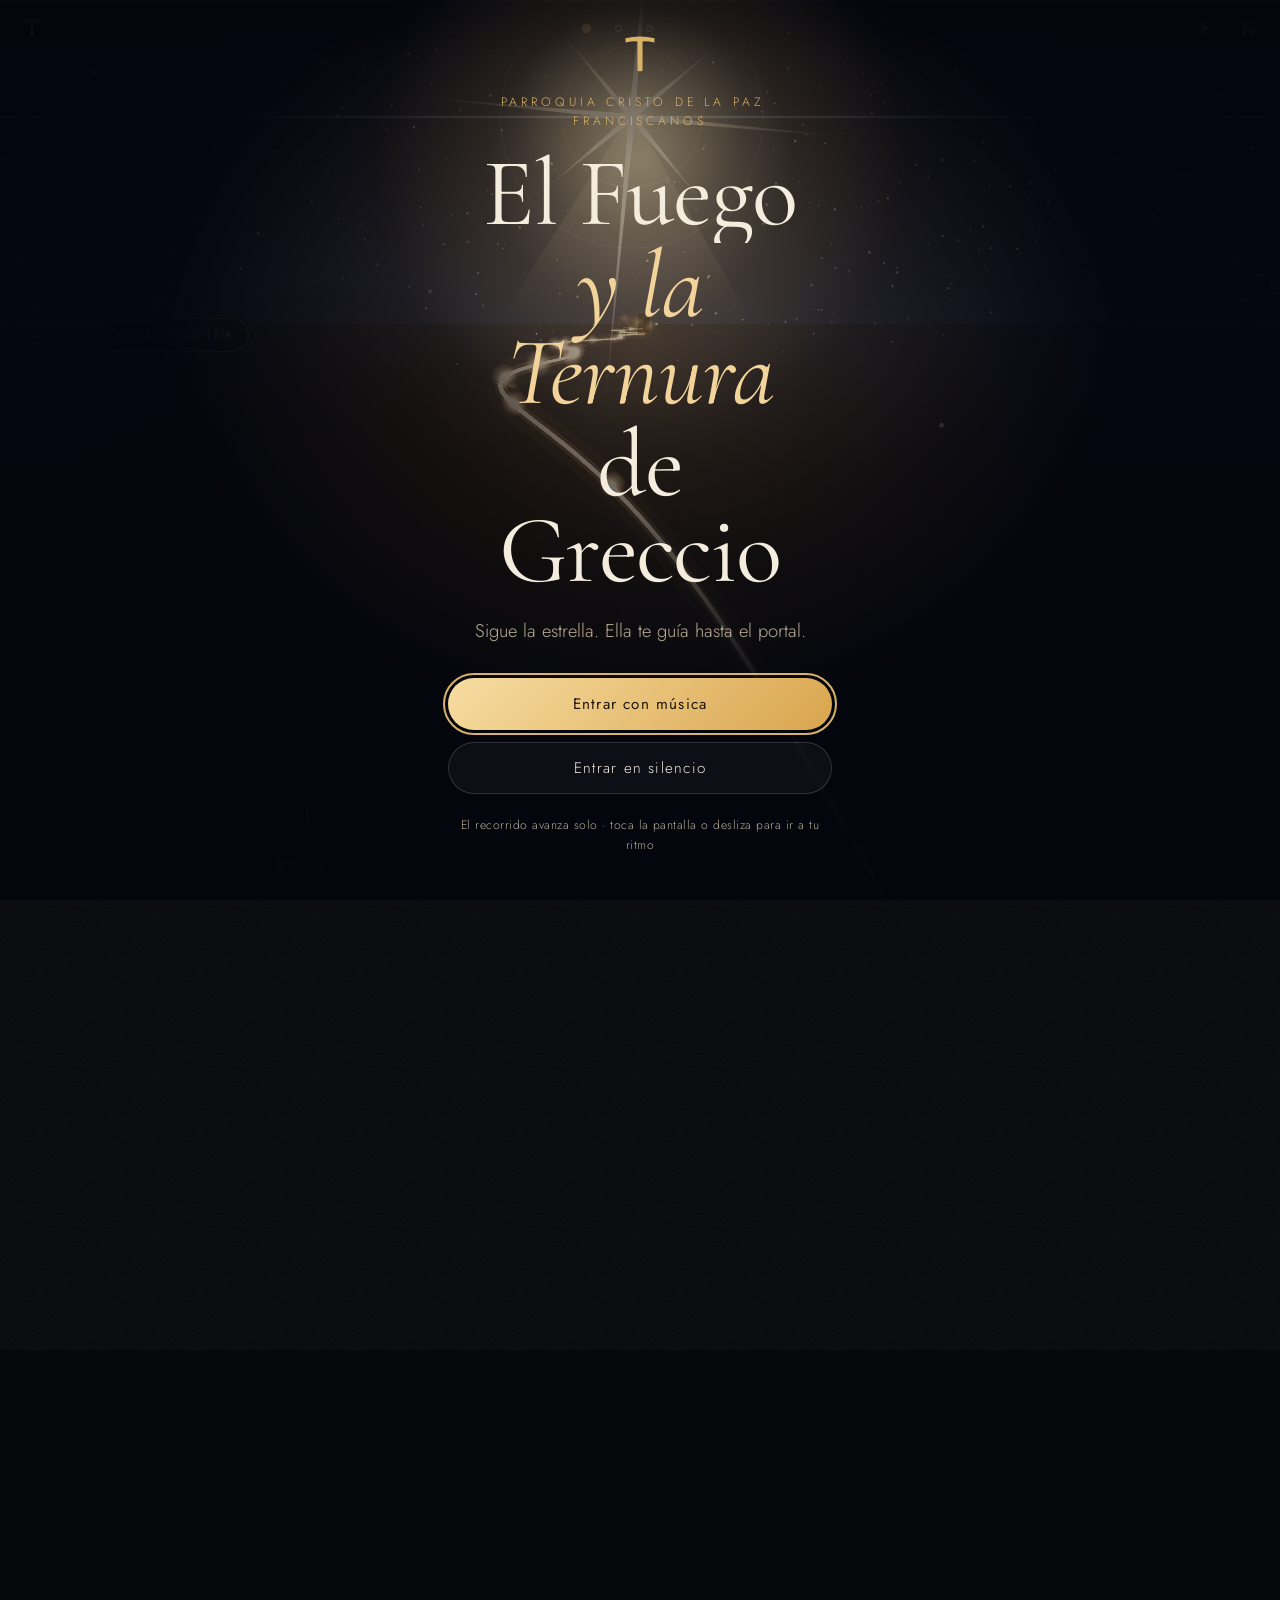
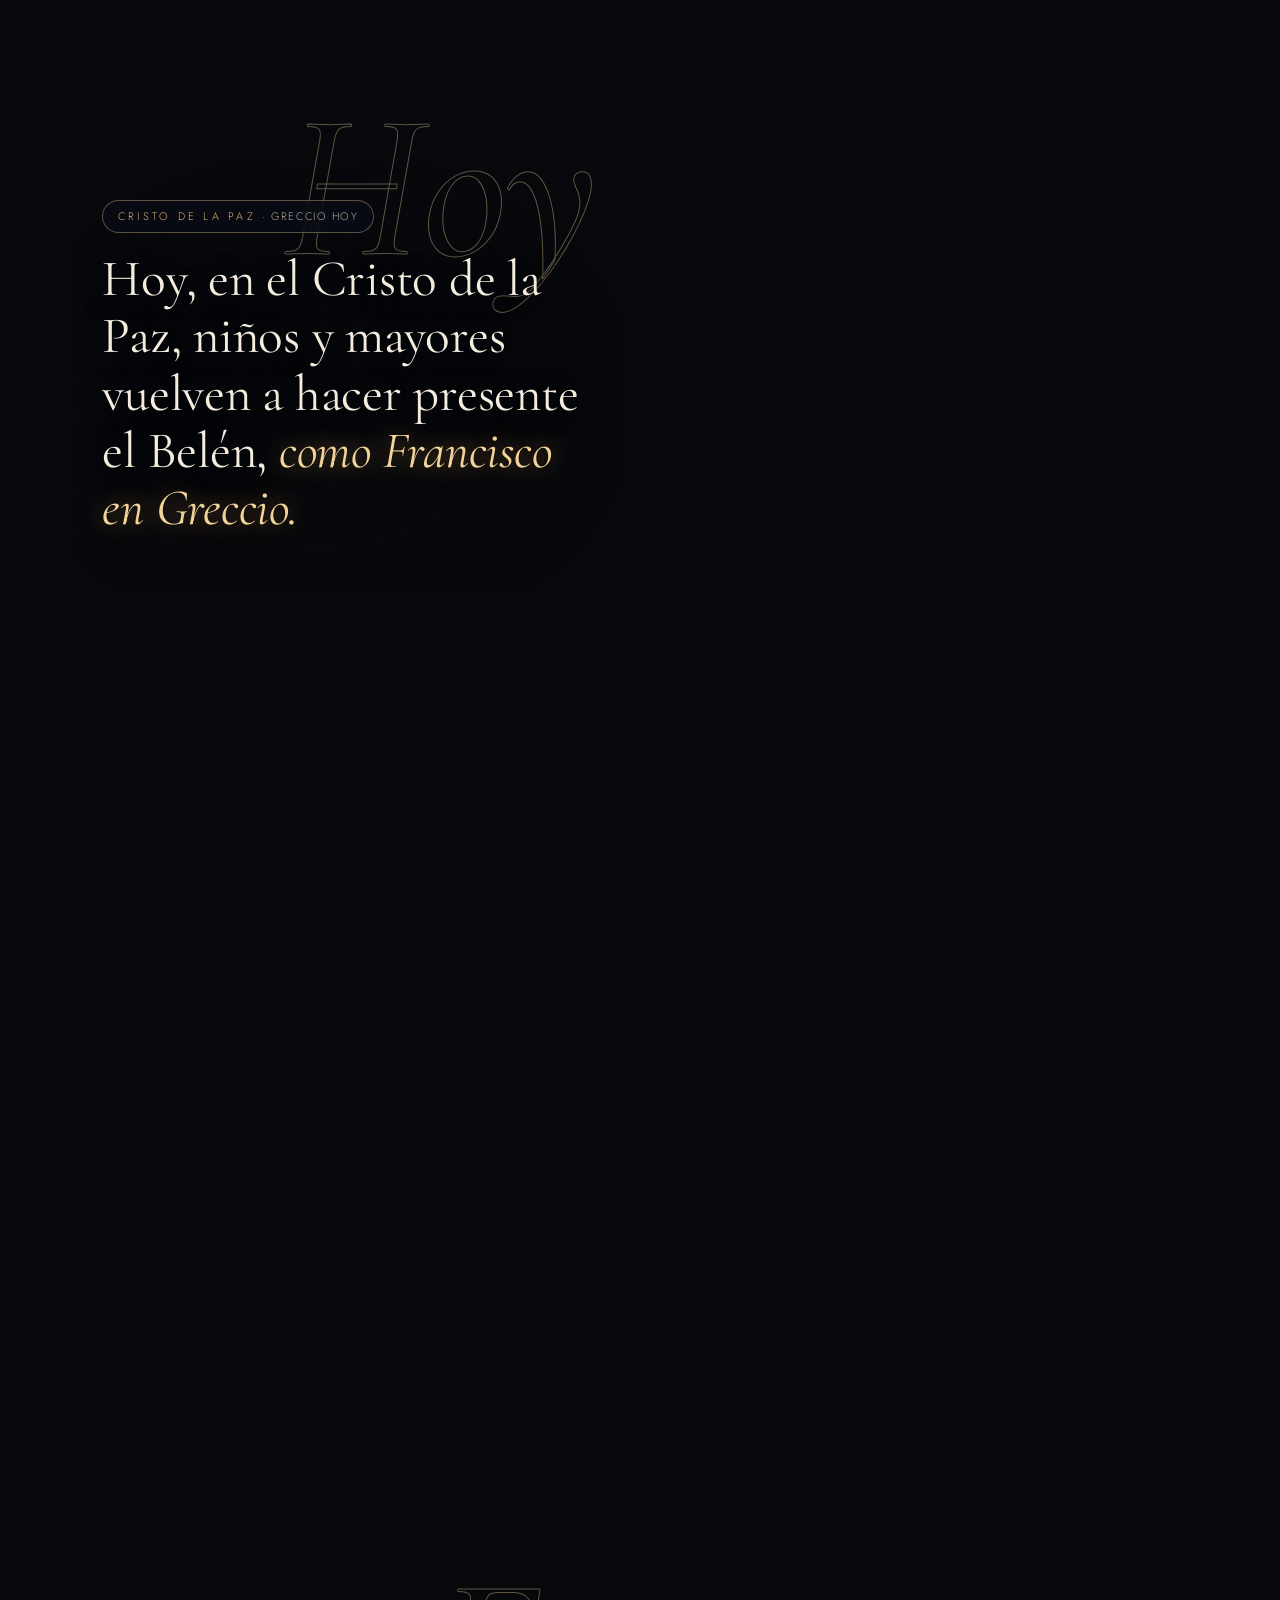
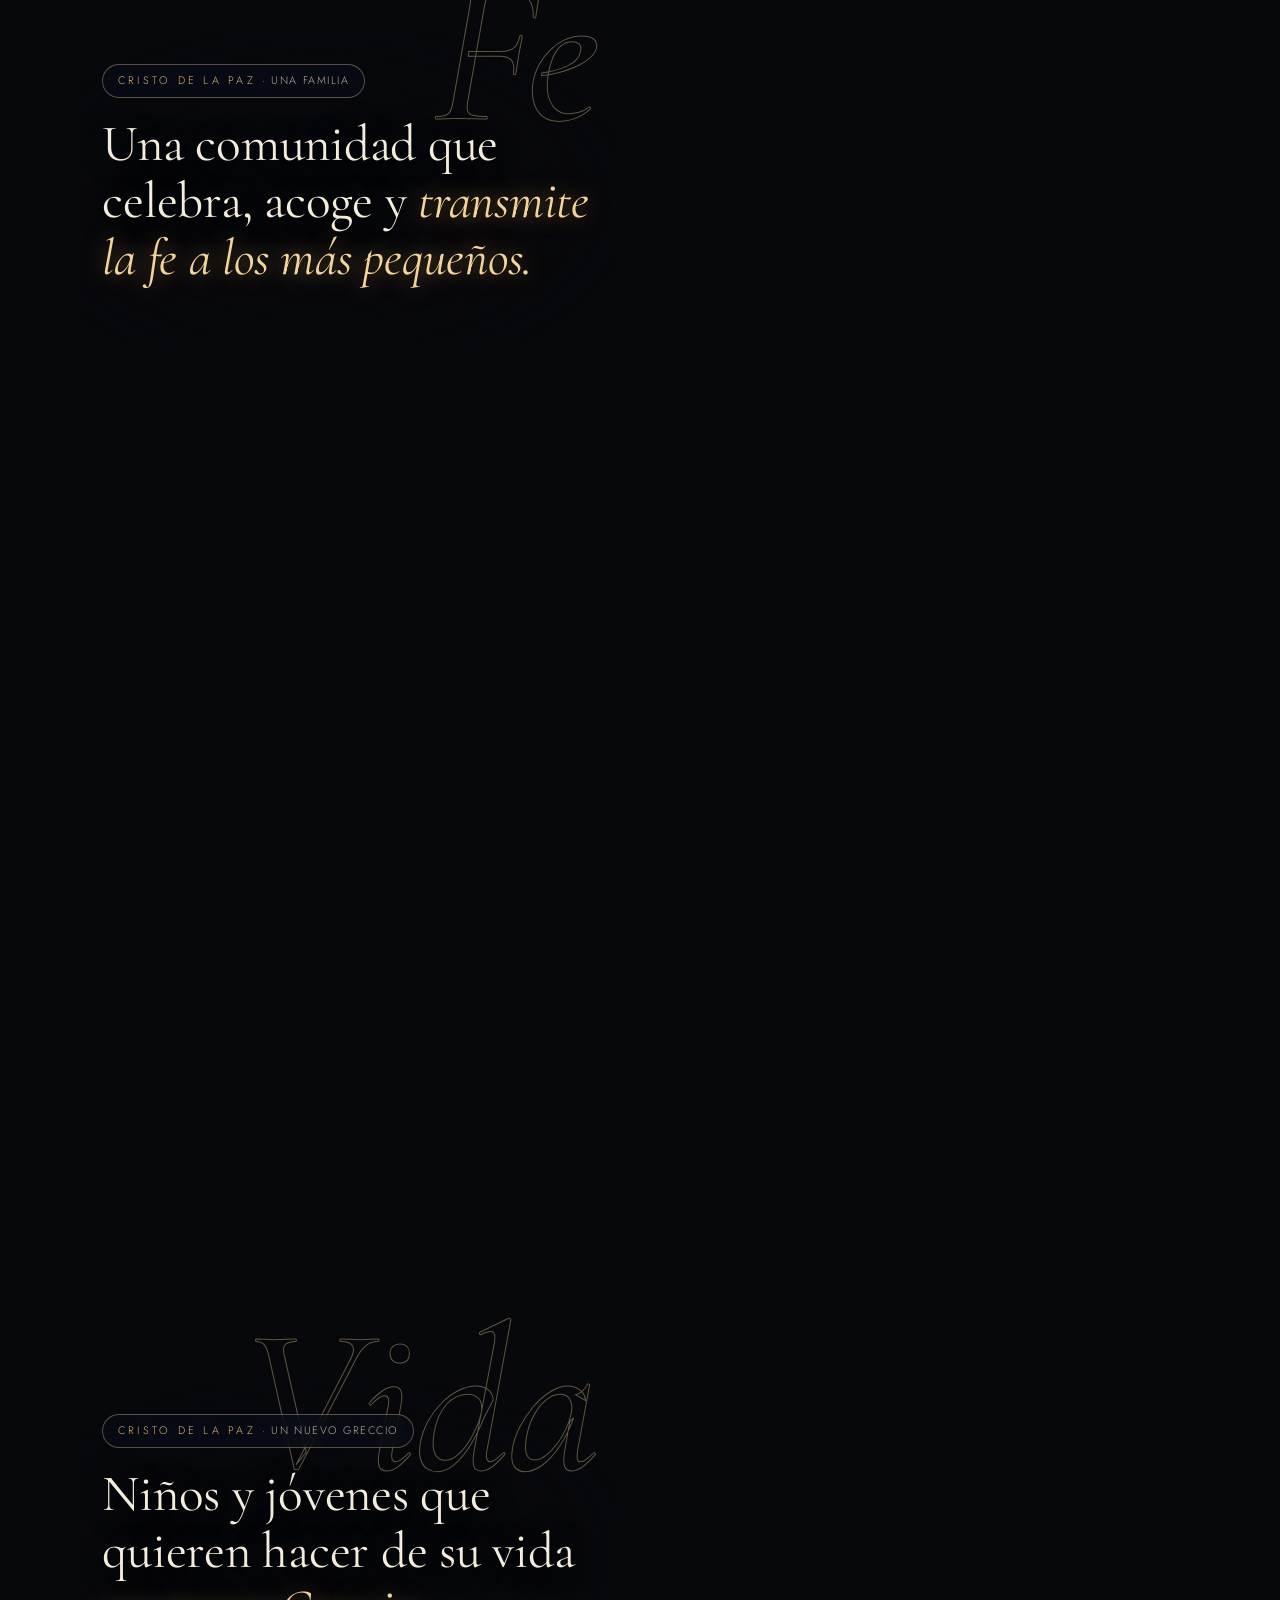
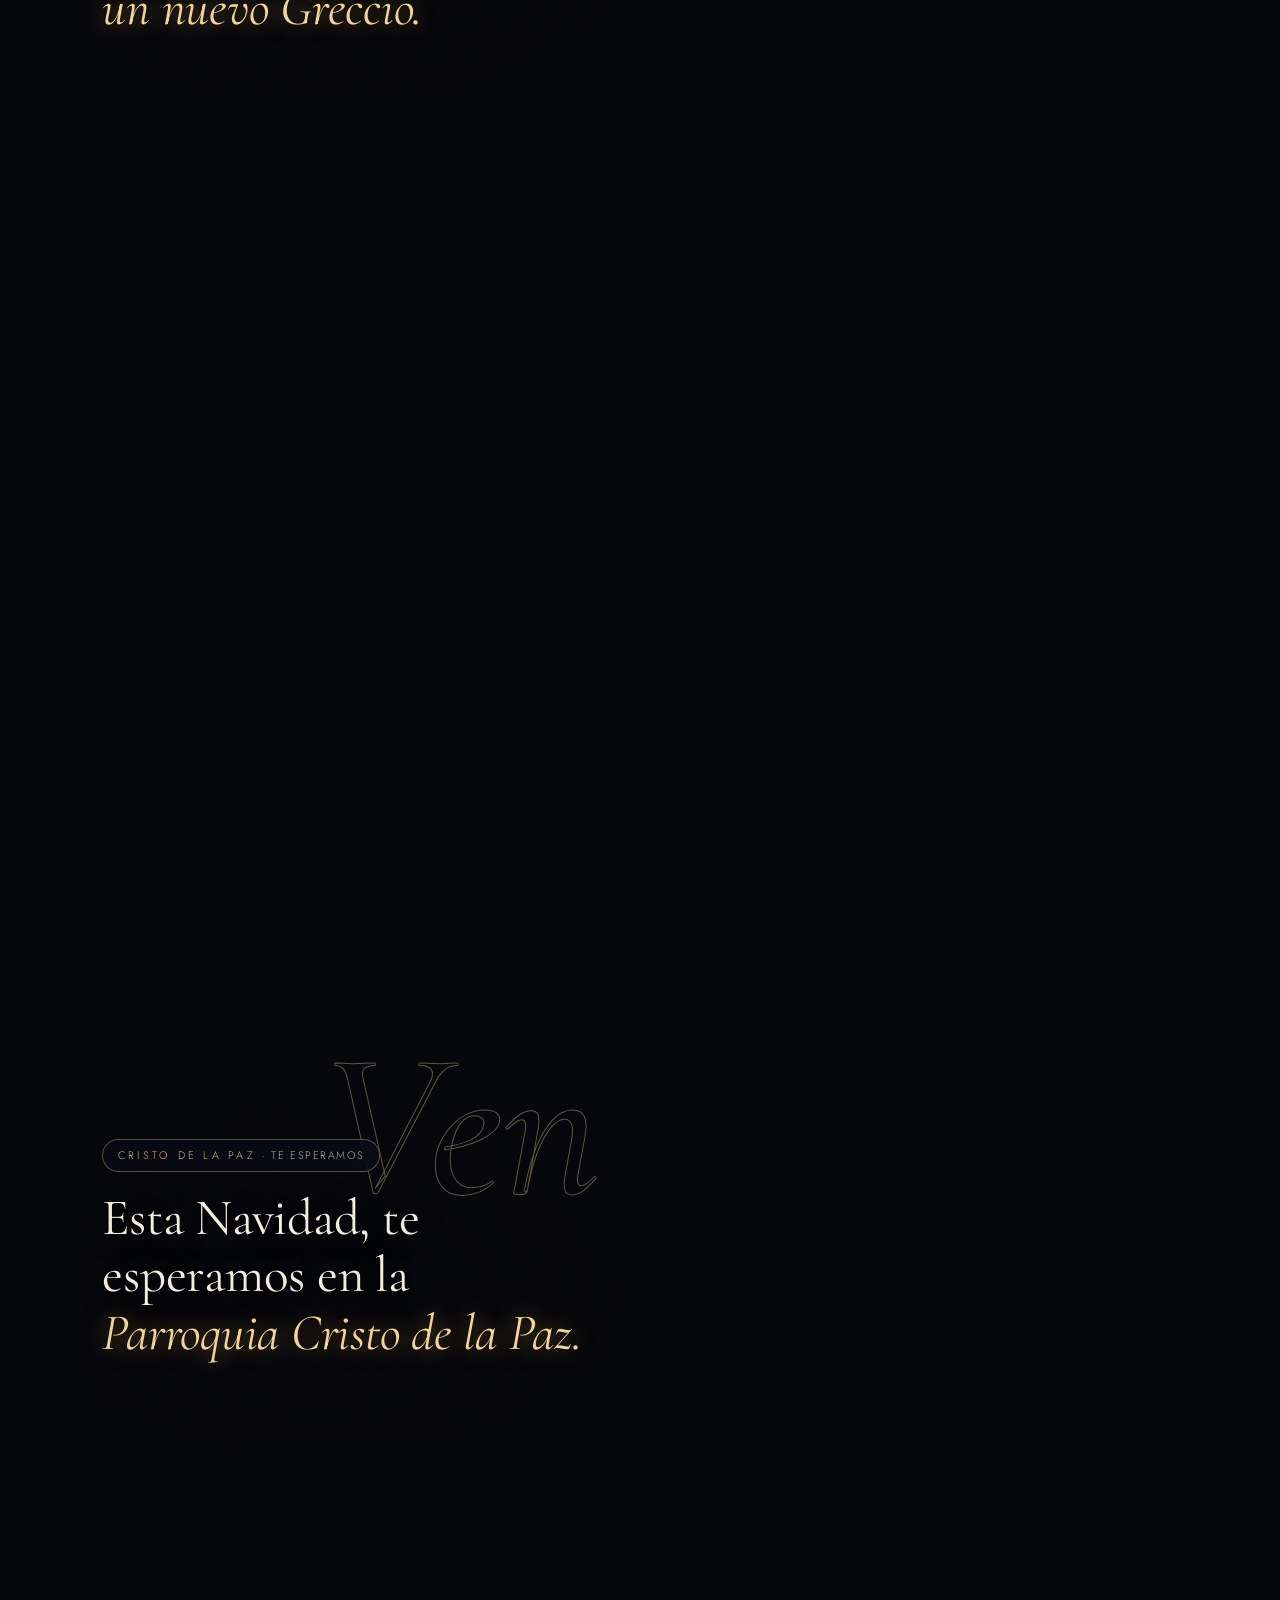
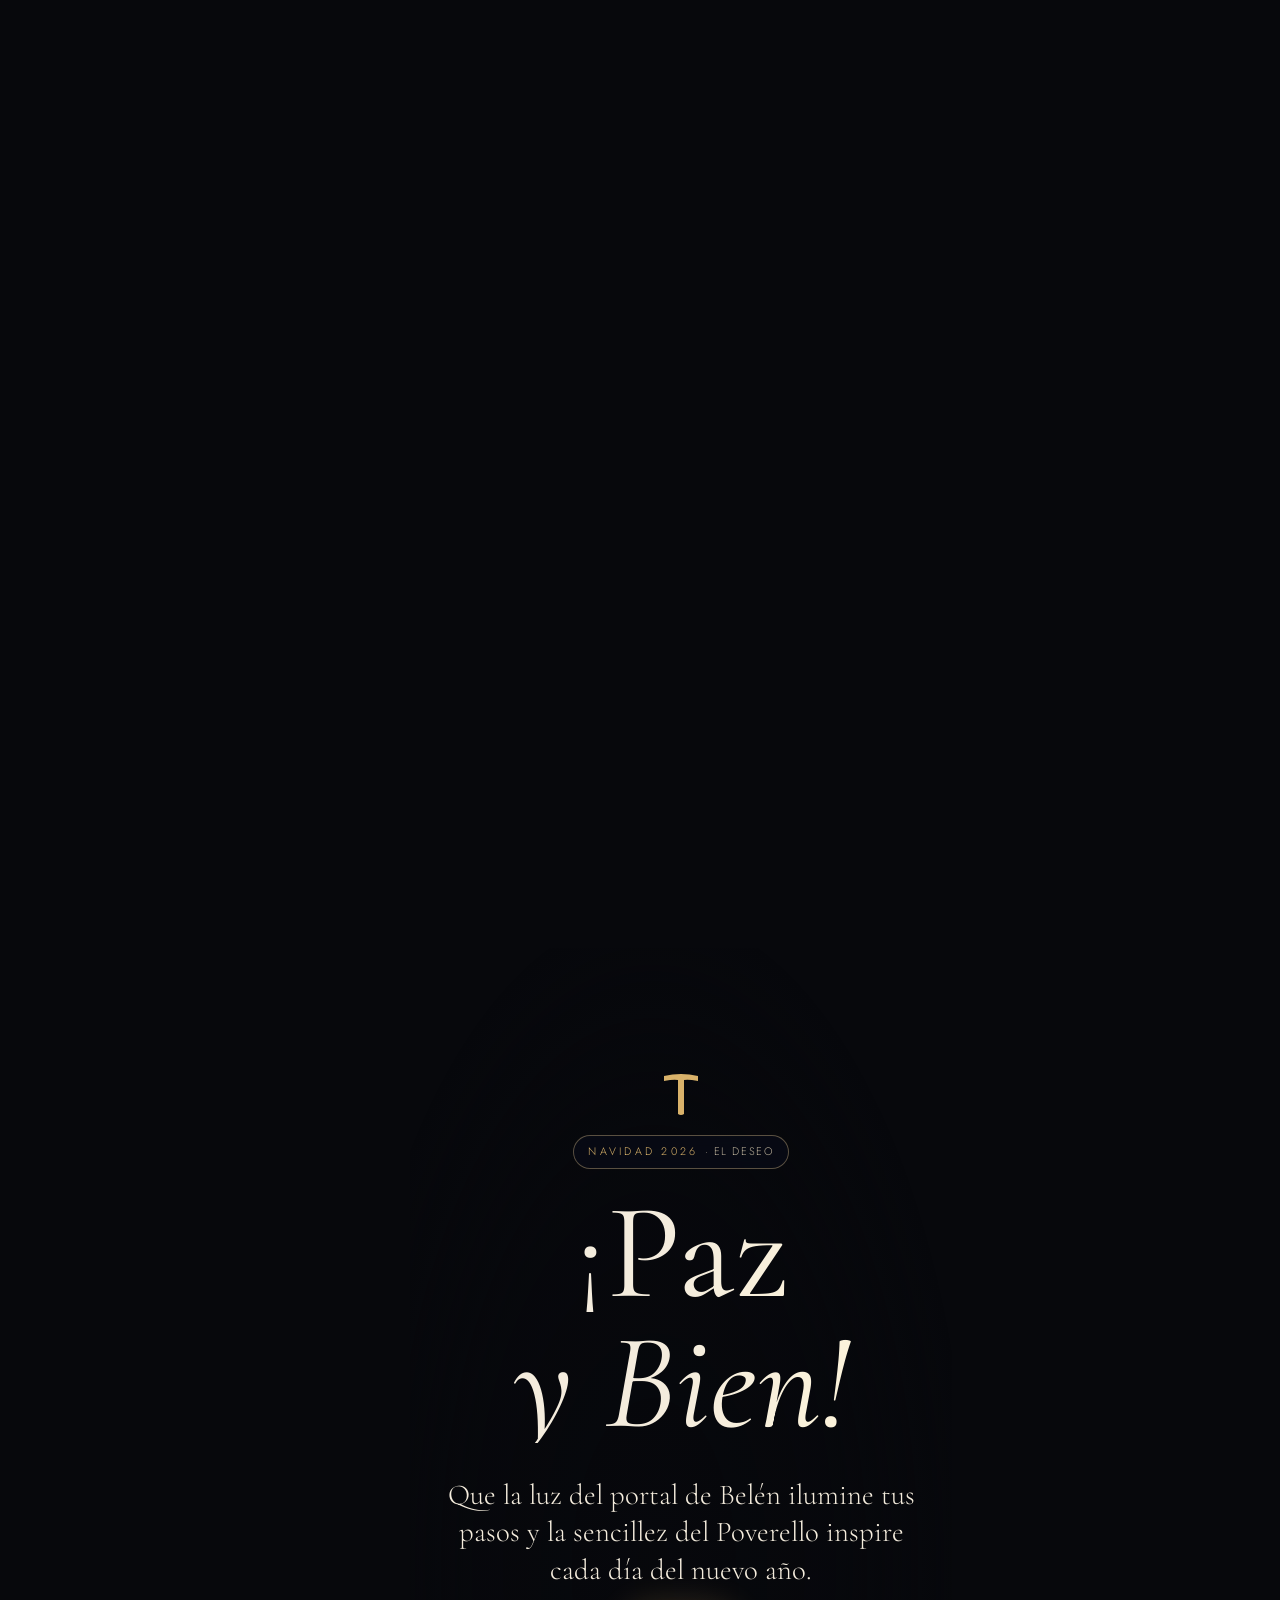
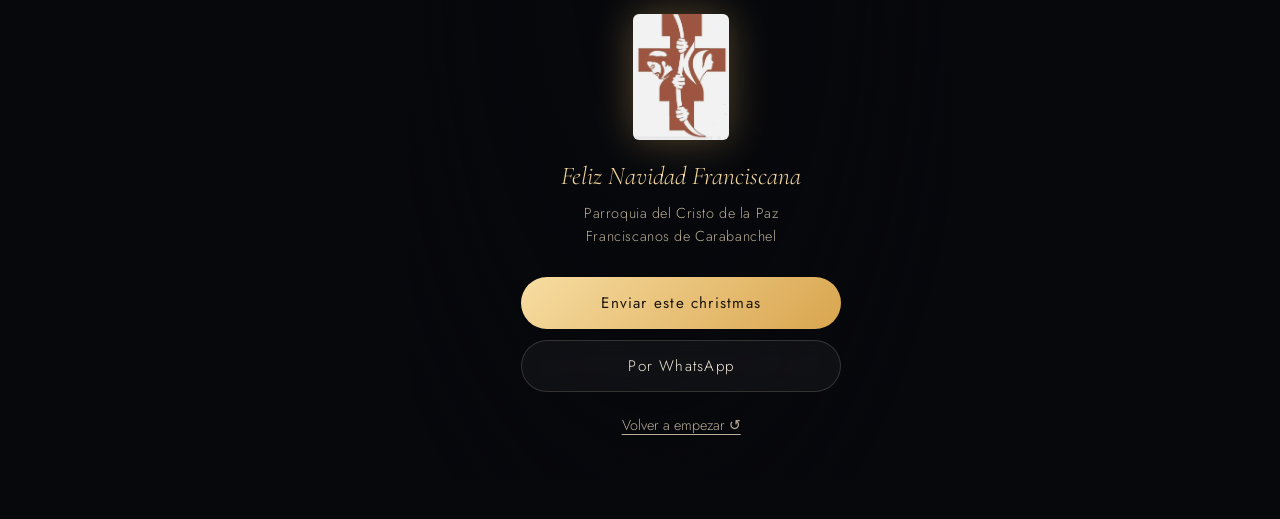
<file: index.html>
<!doctype html>
<html lang="es">
<head>
<meta charset="utf-8">
<meta name="viewport" content="width=device-width, initial-scale=1, viewport-fit=cover">
<title>Greccio 2026 · Feliz Navidad · Cristo de la Paz</title>
<meta name="description" content="Un christmas franciscano: de la vela en la fría noche de Greccio (1223) al Portal de Belén. ¡Paz y Bien! Parroquia del Cristo de la Paz, Franciscanos de Carabanchel.">
<meta name="theme-color" content="#07080C">
<meta property="og:type" content="website">
<meta property="og:title" content="Greccio 2026 · El Fuego y la Ternura">
<meta property="og:description" content="Christmas franciscano de la Parroquia Cristo de la Paz (Carabanchel). ¡Paz y Bien!">
<meta property="og:image" content="img/og.jpg">
<meta property="og:locale" content="es_ES">
<meta name="twitter:card" content="summary_large_image">
<link rel="icon" href="favicon.svg" type="image/svg+xml">
<link rel="preconnect" href="https://fonts.googleapis.com">
<link rel="preconnect" href="https://fonts.gstatic.com" crossorigin>
<link rel="stylesheet" href="https://fonts.googleapis.com/css2?family=Cormorant+Garamond:ital,wght@0,400;0,500;1,400;1,500&family=Jost:wght@300;400;500&display=swap">
<link rel="preload" as="image" href="img/01-vela.webp">
<link rel="stylesheet" href="css/style.css">
</head>
<body class="is-gated">
<a class="skip" href="#contenido">Saltar al contenido</a>

<!-- El camino: cielo azul oscuro, la estrella de Belén al fondo y las imágenes sobre un hilo de luz -->
<canvas id="camino" aria-hidden="true"></canvas>
<div class="grain" aria-hidden="true"></div>
<div class="progress" aria-hidden="true"><span></span></div>

<!-- Umbral -->
<div class="gate" id="gate" role="dialog" aria-modal="true" aria-labelledby="gate-title">
  <div class="gate__inner">
    <svg class="tau" viewBox="0 0 40 48" width="34" height="41" aria-hidden="true"><path d="M3 6 Q20 2 37 6 L37 11 Q27 9 23 10 L23 44 Q20 46 17 44 L17 10 Q13 9 3 11Z" fill="currentColor"/></svg>
    <p class="eyebrow">Parroquia Cristo de la Paz · Franciscanos</p>
    <h1 class="gate__title" id="gate-title"><span class="gl"><span>El Fuego</span></span><span class="gl"><span><em>y la Ternura</em></span></span><span class="gl"><span>de Greccio</span></span></h1>
    <p class="gate__lead">Sigue la estrella. Ella te guía hasta el portal.</p>
    <div class="gate__actions">
      <button class="btn btn--gold" data-enter="sound">Entrar con música</button>
      <button class="btn" data-enter="silent">Entrar en silencio</button>
    </div>
    <p class="gate__note">El recorrido avanza solo · toca la pantalla o desliza para ir a tu ritmo</p>
  </div>
</div>

<header class="hud">
  <a class="hud__brand" href="#noche" aria-label="Volver al principio">
    <svg viewBox="0 0 40 48" width="18" height="22" aria-hidden="true"><path d="M3 6 Q20 2 37 6 L37 11 Q27 9 23 10 L23 44 Q20 46 17 44 L17 10 Q13 9 3 11Z" fill="currentColor"/></svg>
  </a>
  <ol class="hud__dots" aria-label="Escenas">
    <li><a href="#noche" aria-label="Escena I, La noche fría"></a></li>
    <li><a href="#parroquia" aria-label="Greccio hoy, Parroquia Cristo de la Paz"></a></li>
    <li><a href="#deseo" aria-label="El deseo de Navidad"></a></li>
  </ol>
  <div class="hud__tools">
  <button class="icon" id="btn-play" aria-pressed="false" aria-label="Recorrido automático: pausar">
    <svg viewBox="0 0 24 24" width="20" height="20" aria-hidden="true"><g class="i-pause"><path d="M8 5v14M16 5v14" stroke="currentColor" stroke-width="2"/></g><g class="i-play"><path d="M8 5l11 7-11 7z" fill="currentColor"/></g></svg>
  </button>
  <button class="icon" id="btn-sound" aria-pressed="false" aria-label="Encender música">
    <svg viewBox="0 0 24 24" width="20" height="20" aria-hidden="true"><path d="M9 18V6l10-2v12" fill="none" stroke="currentColor" stroke-width="1.4"/><circle cx="7" cy="18" r="2.2" fill="none" stroke="currentColor" stroke-width="1.4"/><circle cx="17" cy="16" r="2.2" fill="none" stroke="currentColor" stroke-width="1.4"/><path class="off" d="M4 4l16 16" stroke="currentColor" stroke-width="1.4"/></svg>
  </button>
  </div>
</header>

<main id="contenido">

  <section class="scene" id="noche" data-dot="noche" data-tone="0" aria-labelledby="t1">
    <div class="card veil anchor" data-ghost="I">
      <p class="scene__num">I <span>· La noche fría</span></p>
      <h2 id="t1" class="phrase reveal">En la fría noche de <span class="year">1223</span>, en un rincón llamado Greccio, san Francisco quiso ver con sus propios ojos la incomodidad y la pobreza en la que nació el Hijo de Dios.</h2>
      <p class="voice reveal">«Un asombro que encendió la historia…»</p>
    </div>
    <p class="scroll-cue" aria-hidden="true"><span></span>Desliza</p>
  </section>

  <section class="scene scene--p" id="parroquia" data-dot="parroquia" aria-labelledby="tp1">
    <div class="card veil anchor" data-ghost="Hoy">
      <p class="scene__num">Cristo de la Paz <span>· Greccio hoy</span></p>
      <h2 id="tp1" class="phrase reveal">Hoy, en el Cristo de la Paz, niños y mayores vuelven a hacer presente el Belén, <em>como Francisco en Greccio.</em></h2>
    </div>
  </section>

  <section class="scene scene--p" id="parroquia-3" data-dot="parroquia" aria-labelledby="tp3">
    <div class="card veil anchor" data-ghost="Fe">
      <p class="scene__num">Cristo de la Paz <span>· Una familia</span></p>
      <h2 id="tp3" class="phrase reveal">Una comunidad que celebra, acoge y <em>transmite la fe a los más pequeños.</em></h2>
    </div>
  </section>

  <section class="scene scene--p" id="parroquia-4" data-dot="parroquia" aria-labelledby="tp4">
    <div class="card veil anchor" data-ghost="Vida">
      <p class="scene__num">Cristo de la Paz <span>· Un nuevo Greccio</span></p>
      <h2 id="tp4" class="phrase reveal">Niños y jóvenes que quieren hacer de su vida <em>un nuevo Greccio.</em></h2>
    </div>
  </section>

  <section class="scene scene--p" id="parroquia-5" data-dot="parroquia" aria-labelledby="tp5">
    <div class="card veil anchor" data-ghost="Ven">
      <p class="scene__num">Cristo de la Paz <span>· Te esperamos</span></p>
      <h2 id="tp5" class="phrase reveal">Esta Navidad, te esperamos en la <em>Parroquia Cristo de la Paz.</em></h2>
      <p class="voice reveal">«Franciscanos de Carabanchel»</p>
    </div>
  </section>

  <section class="scene scene--final" id="deseo" data-dot="deseo" data-tone="4" aria-labelledby="t5">
    <div class="portal-space"><p class="portal-label anchor reveal">El Portal de Belén</p></div>
    <div class="final veil">
      <svg class="tau reveal" viewBox="0 0 40 48" width="40" height="48" aria-hidden="true"><path d="M3 6 Q20 2 37 6 L37 11 Q27 9 23 10 L23 44 Q20 46 17 44 L17 10 Q13 9 3 11Z" fill="currentColor"/></svg>
      <p class="scene__num">Navidad 2026 <span>· El deseo</span></p>
      <h2 id="t5" class="final__title"><span class="line"><span>¡Paz</span></span><span class="line"><span><em>y Bien!</em></span></span></h2>
      <p class="final__text reveal">Que la luz del portal de Belén ilumine tus pasos y la sencillez del Poverello inspire cada día del nuevo año.</p>
      <p class="sign reveal"><img class="sign__logo" src="img/p-logo.webp" width="415" height="547" alt="Logotipo de la Parroquia Cristo de la Paz, Franciscanos" loading="lazy"><span class="sign__xmas">Feliz Navidad Franciscana</span>Parroquia del Cristo de la Paz<br>Franciscanos de Carabanchel</p>
      <div class="share reveal">
        <button class="btn btn--gold" id="btn-share">Enviar este christmas</button>
        <a class="btn" id="btn-wa" href="#" target="_blank" rel="noopener">Por WhatsApp</a>
        <button class="link" id="btn-again">Volver a empezar ↺</button>
      </div>
    </div>
  </section>
</main>

<script src="js/main.js" defer></script>
<script src="js/camino.js" defer></script>
</body>
</html>
</file>
<file: css/style.css>
/* El Fuego y la Ternura de Greccio · móvil primero
   Tipografía: clásica elegante (Cormorant Garamond) para las frases + palo seco limpio (Jost) para el cuerpo */
:root{
  --font-display:"Cormorant Garamond","EB Garamond",Georgia,serif;
  --font-body:"Jost","Avenir Next","Segoe UI",system-ui,sans-serif;
  --step-phrase:clamp(1.6rem,6.6vw,2.8rem);
  --step-hero:clamp(3.2rem,15vw,7rem);
  --step-body:clamp(1rem,4vw,1.15rem);
  --step-small:.76rem;
  --bg:#07080C; --fg:#F4ECDD; --muted:#B9AE98; --fire:#E9A24A; --gold:#D9B26A; --gold-hi:#F2D49A;
  --ink:#1E160D;
  --line:color-mix(in srgb,var(--fg) 16%,transparent);
  --gutter:max(1.25rem, env(safe-area-inset-left)); --col:32rem; --hud-h:56px;
  --ease-out:cubic-bezier(.22,1,.36,1); --ease-in-out:cubic-bezier(.65,0,.35,1);
  --dur-ui:380ms; --dur-reveal:1300ms;
}
*,*::before,*::after{box-sizing:border-box}
html{scroll-behavior:smooth;-webkit-text-size-adjust:100%;-webkit-tap-highlight-color:transparent}
body{margin:0;background:var(--bg);color:var(--fg);font-family:var(--font-body);font-weight:300;font-size:var(--step-body);line-height:1.6;overflow-x:hidden;-webkit-font-smoothing:antialiased}
body.is-gated{overflow:hidden}
em{font-style:italic;color:var(--gold-hi)}
button{font:inherit;color:inherit;cursor:pointer;background:none;border:0;padding:0}
a{color:inherit}
:focus-visible{outline:2px solid var(--gold);outline-offset:3px}
.skip{position:fixed;left:1rem;top:-60px;z-index:100;background:var(--gold);color:var(--ink);padding:.6rem 1rem;text-decoration:none}
.skip:focus{top:1rem}
::selection{background:var(--gold);color:var(--ink)}

/* El camino */
#camino{position:fixed;inset:0;z-index:0;display:block;background:#040814}
/* (estilos del cuadro vivo anterior, sin uso) */
.stage{position:fixed;inset:0;z-index:0;overflow:hidden;background:#05070d}
.cam{position:absolute;left:0;top:0;width:896px;height:1200px;transform-origin:0 0;will-change:transform}
.cam img{display:block;width:896px;height:1200px;user-select:none;-webkit-user-drag:none}
.fx{position:absolute;inset:0;width:896px;height:1200px;overflow:visible}
.glow{mix-blend-mode:screen;transform-box:fill-box;transform-origin:center}
.glow--star{animation:breathe 5s ease-in-out infinite}
.glow--fire{animation:flicker 1.7s steps(9,end) infinite}
.glow--manger{animation:breathe 6.5s ease-in-out infinite}
.beam{mix-blend-mode:screen;transition:opacity 1.2s}
@keyframes breathe{0%,100%{opacity:.75;transform:scale(.96)}50%{opacity:1;transform:scale(1.05)}}
@keyframes flicker{0%{opacity:.7}20%{opacity:1}35%{opacity:.8}50%{opacity:.95}70%{opacity:.72}85%{opacity:1}100%{opacity:.78}}
.twinkles circle{fill:#FFF9EC;animation:twinkle 4s ease-in-out infinite}
@keyframes twinkle{0%,100%{opacity:.08}50%{opacity:.9}}
.lp,.lp-glow,.lp-pulses{fill:none;stroke-linecap:round;stroke-linejoin:round}
.lp{stroke:#FFE6AE;stroke-width:3.4}
.lp-glow{stroke:#F2B85A;stroke-width:16;opacity:.85;mix-blend-mode:screen}
.lp-pulses{stroke:#fff;stroke-width:3.2;stroke-dasharray:2 46;animation:pulse-run 3.2s linear infinite;transition:opacity .8s}
@keyframes pulse-run{to{stroke-dashoffset:-96}}
.lp-head{fill:#FFF8E6;transition:opacity .4s;mix-blend-mode:screen}
.motes circle{fill:#FFE2A0;opacity:0;animation:mote 9s ease-in-out infinite;mix-blend-mode:screen}
@keyframes mote{0%{opacity:0;transform:translateY(8px)}30%{opacity:.8}70%{opacity:.6}100%{opacity:0;transform:translateY(-26px)}}
.vignette{position:absolute;inset:0;pointer-events:none;background:
  linear-gradient(to bottom,rgba(5,7,13,.55),rgba(5,7,13,0) 18%,rgba(5,7,13,0) 48%,rgba(5,7,13,.78) 82%,rgba(5,7,13,.9)),
  radial-gradient(ellipse at 50% 40%,rgba(0,0,0,0) 50%,rgba(0,0,0,.45))}
.grain{position:fixed;inset:-50%;z-index:1;pointer-events:none;opacity:.06;
  background-image:url("data:image/svg+xml,%3Csvg xmlns='http://www.w3.org/2000/svg' width='160' height='160'%3E%3Cfilter id='n'%3E%3CfeTurbulence type='fractalNoise' baseFrequency='.9' numOctaves='2'/%3E%3C/filter%3E%3Crect width='100%25' height='100%25' filter='url(%23n)'/%3E%3C/svg%3E")}
main{position:relative;z-index:2}
.veil{position:relative}
.veil::before{content:"";position:absolute;inset:-2rem -1.5rem;z-index:-1;pointer-events:none;
  background:radial-gradient(ellipse at 45% 55%,rgba(7,8,12,.86) 0%,rgba(7,8,12,.62) 45%,rgba(7,8,12,0) 75%)}

/* Umbral */
.gate{position:fixed;inset:0;z-index:60;display:grid;place-items:center;padding:var(--gutter);
  background:radial-gradient(70vmax 60vmax at 50% 45%,rgba(40,24,10,.35),rgba(7,8,12,.96) 60%);transition:opacity 1.4s var(--ease-out),visibility 1.4s}
.gate.is-gone{opacity:0;visibility:hidden}
.gate__inner{text-align:center;max-width:24rem}
.tau{color:var(--gold);display:block;margin:0 auto var(--space,1.2rem)}
.eyebrow{font-size:var(--step-small);letter-spacing:.32em;text-transform:uppercase;color:var(--gold);margin:0}
.gate__title{font-family:var(--font-display);font-weight:400;font-size:clamp(2.9rem,13vw,5.2rem);line-height:.95;letter-spacing:-.01em;margin:1.2rem 0 1rem}
.gate__lead{color:var(--muted);margin:0 0 2rem}
.gate__actions{display:grid;gap:.75rem}
.gate__note{margin-top:1.4rem;font-size:var(--step-small);color:var(--muted);letter-spacing:.04em}
.btn{min-height:52px;padding:0 1.5rem;border:1px solid var(--line);font-size:.95rem;letter-spacing:.08em;display:inline-flex;align-items:center;justify-content:center;text-decoration:none;
  transition:background var(--dur-ui) var(--ease-out),color var(--dur-ui),border-color var(--dur-ui)}
.btn:active{transform:scale(.98)}
.btn--gold{background:var(--gold);border-color:var(--gold);color:var(--ink);font-weight:400}
@media (hover:hover){.btn:hover{border-color:var(--gold);color:var(--gold)}.btn--gold:hover{background:transparent}}

/* HUD */
.hud{position:fixed;top:0;left:0;right:0;z-index:40;height:calc(var(--hud-h) + env(safe-area-inset-top));padding:env(safe-area-inset-top) calc(var(--gutter) - .6rem) 0;
  display:flex;align-items:center;justify-content:space-between;background:linear-gradient(to bottom,rgba(7,8,12,.85),rgba(7,8,12,0))}
.hud__brand,.icon{width:44px;height:44px;display:grid;place-items:center;color:var(--gold)}
.hud__dots{list-style:none;display:flex;gap:.2rem;margin:0;padding:0}
.hud__dots a{display:grid;place-items:center;width:28px;height:44px}
.hud__dots a::after{content:"";width:7px;height:7px;border-radius:50%;border:1px solid var(--gold);transition:background var(--dur-ui),transform var(--dur-ui)}
.hud__dots a[aria-current="true"]::after{background:var(--gold);transform:scale(1.3);box-shadow:0 0 12px var(--fire)}
#btn-sound .off{opacity:1;transition:opacity var(--dur-ui)}
#btn-sound[aria-pressed="true"] .off{opacity:0}

/* Escenas: mucho recorrido de scroll para que la cámara viaje; el texto entra abajo */
.scene{min-height:170svh;display:flex;flex-direction:column;justify-content:flex-end;width:100%;max-width:calc(var(--col) + 2*var(--gutter));margin:0 auto;padding:0 var(--gutter) 10svh;position:relative}
#noche{min-height:100svh;padding-bottom:9svh}
.card{max-width:var(--col)}
.scene__num{font-size:var(--step-small);letter-spacing:.3em;text-transform:uppercase;color:var(--gold);margin:0 0 1.1rem}
.scene__num span{color:var(--muted);letter-spacing:.14em}
.phrase{font-family:var(--font-display);font-weight:400;font-size:var(--step-phrase);line-height:1.12;margin:0 0 1.4rem;text-wrap:pretty}
.year{font-style:italic;color:var(--fire)}
.voice{margin:0;padding-left:1rem;border-left:1px solid var(--fire);color:var(--muted);font-size:1rem;font-style:italic}
.scroll-cue{position:absolute;left:50%;bottom:3svh;transform:translateX(-50%);display:flex;flex-direction:column;align-items:center;gap:.5rem;margin:0;
  font-size:.68rem;letter-spacing:.3em;text-transform:uppercase;color:var(--muted)}
.scroll-cue span{width:1px;height:42px;background:linear-gradient(var(--fire),transparent);animation:cue 2.4s var(--ease-in-out) infinite;transform-origin:top}
@keyframes cue{0%{transform:scaleY(0)}50%{transform:scaleY(1)}100%{transform:scaleY(1);opacity:0}}

/* Cierre: el portal de Belén al fondo */
.scene--final{min-height:auto;justify-content:flex-start;padding-bottom:calc(8svh + env(safe-area-inset-bottom))}
.portal-space{height:120svh;display:flex;align-items:flex-end;justify-content:center;padding-bottom:22svh}
.portal-label{opacity:0!important;font-family:var(--font-display);font-style:italic;font-size:1.5rem;color:var(--gold-hi);margin:0;text-shadow:0 2px 18px rgba(7,8,12,.9)}
.final{padding-top:10svh}
.final{text-align:center;max-width:var(--col);margin:0 auto}
.final .tau{margin-bottom:1rem}
.final__title{font-family:var(--font-display);font-weight:400;font-size:var(--step-hero);line-height:.88;margin:.4rem 0 1.4rem}
.final__text{font-family:var(--font-display);font-size:clamp(1.3rem,5.4vw,1.8rem);line-height:1.3;margin:0 0 1.6rem}
.sign{font-size:.9rem;color:var(--muted);letter-spacing:.04em;margin:0 0 1.8rem}
.sign__xmas{display:block;font-family:var(--font-display);font-style:italic;font-size:1.6rem;color:var(--gold-hi);letter-spacing:0;margin-bottom:.3rem}
.share{display:grid;gap:.7rem;max-width:20rem;margin:0 auto}
.link{min-height:44px;color:var(--muted);text-decoration:underline;text-underline-offset:4px;font-size:.9rem}

/* Revelados */
.line{display:block;overflow:hidden;padding-bottom:.08em}
.line>span{display:block;transform:translateY(105%);transition:transform var(--dur-reveal) var(--ease-out)}
.line:nth-child(2)>span{transition-delay:.15s}
.is-in .line>span{transform:none}
.reveal{opacity:0;transform:translateY(18px);transition:opacity var(--dur-reveal) var(--ease-out),transform var(--dur-reveal) var(--ease-out)}
.reveal.is-in{opacity:1;transform:none}
.voice.reveal{transition-delay:.35s}

@media (min-width:900px){ :root{--col:36rem} .scene{padding-left:8vw;margin-left:0} .final{margin:0 auto} .scene--final{margin:0 auto} }

/* Movimiento reducido */
html.reduce-motion{--dur-reveal:150ms;scroll-behavior:auto}
html.reduce-motion .line>span,html.reduce-motion .reveal{transform:none!important}
html.reduce-motion .scroll-cue span,html.reduce-motion .glow,html.reduce-motion .twinkles circle,html.reduce-motion .lp-pulses,html.reduce-motion .motes circle{animation:none}
@media (prefers-reduced-motion:reduce){html{scroll-behavior:auto}.scroll-cue span,.glow,.twinkles circle,.lp-pulses,.motes circle{animation:none}.line>span,.reveal{transform:none!important}}

/* Recorrido automático */
.hud__tools{display:flex;align-items:center}
#btn-play .i-play{display:none}
#btn-play[aria-pressed="false"] .i-pause{display:none}
#btn-play[aria-pressed="false"] .i-play{display:inline}

/* Parroquia Cristo de la Paz */
.scene--p{min-height:150svh}
.sign__logo{display:block;width:84px;height:auto;margin:0 auto 1rem;border-radius:6px;opacity:.95}

/* ===================== Greccio 2026 · versión dinámica ===================== */
:root{--step-phrase:clamp(1.85rem,7.6vw,3.2rem)}
/* barra de progreso */
.progress{position:fixed;top:0;left:0;right:0;height:2px;z-index:45;background:rgba(242,212,154,.12)}
.progress span{display:block;height:100%;background:linear-gradient(90deg,#E9A24A,#FFF2CF);transform:scaleX(0);transform-origin:0 50%;box-shadow:0 0 12px #E9A24A}

/* umbral: título que sube línea a línea y un halo que respira */
.gate{background:radial-gradient(60vmax 50vmax at 50% 38%,rgba(70,44,14,.45),rgba(4,6,14,.97) 62%)}
.gate::before{content:"";position:absolute;left:50%;top:18%;width:60vmin;height:60vmin;transform:translate(-50%,-50%);border-radius:50%;
  background:radial-gradient(circle,rgba(255,236,190,.35),rgba(255,200,120,.08) 40%,transparent 70%);animation:halo 5s ease-in-out infinite;pointer-events:none}
@keyframes halo{50%{transform:translate(-50%,-50%) scale(1.15);opacity:.7}}
.gate__inner{position:relative}
.gate__title{font-size:clamp(3.2rem,15vw,6rem);line-height:.9}
.gl{display:block;overflow:hidden;padding-bottom:.06em}
.gl>span{display:block;transform:translateY(110%);animation:rise 1.4s var(--ease-out) forwards}
.gl:nth-child(2)>span{animation-delay:.18s}.gl:nth-child(3)>span{animation-delay:.36s}
@keyframes rise{to{transform:none}}
.gate .eyebrow,.gate__lead,.gate__actions,.gate__note{opacity:0;animation:fadeup 1.2s var(--ease-out) forwards}
.gate .eyebrow{animation-delay:.1s}.gate__lead{animation-delay:.7s}.gate__actions{animation-delay:.9s}.gate__note{animation-delay:1.1s}
@keyframes fadeup{from{opacity:0;transform:translateY(14px)}to{opacity:1;transform:none}}
.gate.is-gone{transform:scale(1.25);filter:blur(6px);transition:opacity 1.2s var(--ease-out),transform 1.6s var(--ease-out),filter 1.2s,visibility 1.6s}
.btn--gold{box-shadow:0 0 0 0 rgba(242,196,110,.6);animation:pulse 2.6s ease-out 2s infinite}
@keyframes pulse{0%{box-shadow:0 0 0 0 rgba(242,196,110,.55)}70%{box-shadow:0 0 0 18px rgba(242,196,110,0)}100%{box-shadow:0 0 0 0 rgba(242,196,110,0)}}
.btn{border-radius:999px;backdrop-filter:blur(10px);-webkit-backdrop-filter:blur(10px);background-color:rgba(255,255,255,.04)}
.btn--gold{background:linear-gradient(135deg,#F7DDA2,#D9A54E);color:#1E160D;border:0}

/* destello blanco al entrar */
body::after{content:"";position:fixed;inset:0;z-index:70;pointer-events:none;background:radial-gradient(circle at 50% 30%,#FFF8E8,rgba(255,226,170,.6) 40%,rgba(255,200,120,0) 75%);opacity:0}
body.is-flying::after{animation:flashin 1.6s ease-out}
@keyframes flashin{0%{opacity:0}12%{opacity:.85}100%{opacity:0}}

/* etiquetas de escena como píldoras de cristal */
.scene__num{display:inline-flex;gap:.4rem;align-items:center;padding:.45rem .9rem;border:1px solid rgba(242,212,154,.35);border-radius:999px;
  background:rgba(10,14,30,.45);backdrop-filter:blur(8px);-webkit-backdrop-filter:blur(8px);font-size:.68rem}

/* número/palabra gigante fantasma detrás de cada texto */
.card[data-ghost]{position:relative}
.card[data-ghost]::after{content:attr(data-ghost);position:absolute;right:-.2rem;top:-.55em;z-index:-1;pointer-events:none;
  font-family:var(--font-display);font-style:italic;font-weight:500;font-size:clamp(6rem,34vw,13rem);line-height:1;
  color:transparent;-webkit-text-stroke:1px rgba(242,212,154,.38);opacity:0;transform:translateX(30px);
  transition:opacity 1.6s var(--ease-out),transform 2.2s var(--ease-out)}
.card[data-ghost]:has(.is-in)::after{opacity:1;transform:none}

/* texto cinético: palabra a palabra, del desenfoque a la nitidez */
.phrase.reveal,.final__text.reveal{opacity:1;transform:none}
.w{display:inline-block;opacity:0;filter:blur(10px);transform:translateY(.45em) scale(.96);
  transition:opacity .9s var(--ease-out),filter .9s var(--ease-out),transform 1.1s var(--ease-out);transition-delay:calc(var(--i) * 55ms)}
.is-in .w{opacity:1;filter:none;transform:none}
.phrase em{text-shadow:0 0 22px rgba(242,180,90,.55)}
.phrase{letter-spacing:-.005em;text-shadow:0 2px 24px rgba(3,4,9,.85)}

/* ¡Paz y Bien! con brillo de oro que recorre las letras */
.final__title{font-size:clamp(4rem,19vw,8.5rem)}
.final__title span span{background:linear-gradient(100deg,#F4ECDD 20%,#FFF6DA 40%,#F2C46E 50%,#FFF6DA 60%,#F4ECDD 80%);background-size:250% 100%;
  -webkit-background-clip:text;background-clip:text;color:transparent;animation:sheen 4.5s linear infinite}
.final__title em{color:transparent}
@keyframes sheen{from{background-position:120% 0}to{background-position:-130% 0}}
.sign__logo{width:96px;box-shadow:0 0 40px rgba(242,196,110,.35)}

html.reduce-motion .w{filter:none;transform:none;transition:opacity .2s}
html.reduce-motion .final__title span span,html.reduce-motion .gate::before,html.reduce-motion .btn--gold{animation:none}
@media (prefers-reduced-motion:reduce){.w{filter:none;transform:none}.gl>span{animation:none;transform:none}.final__title span span{animation:none}}
</file>
